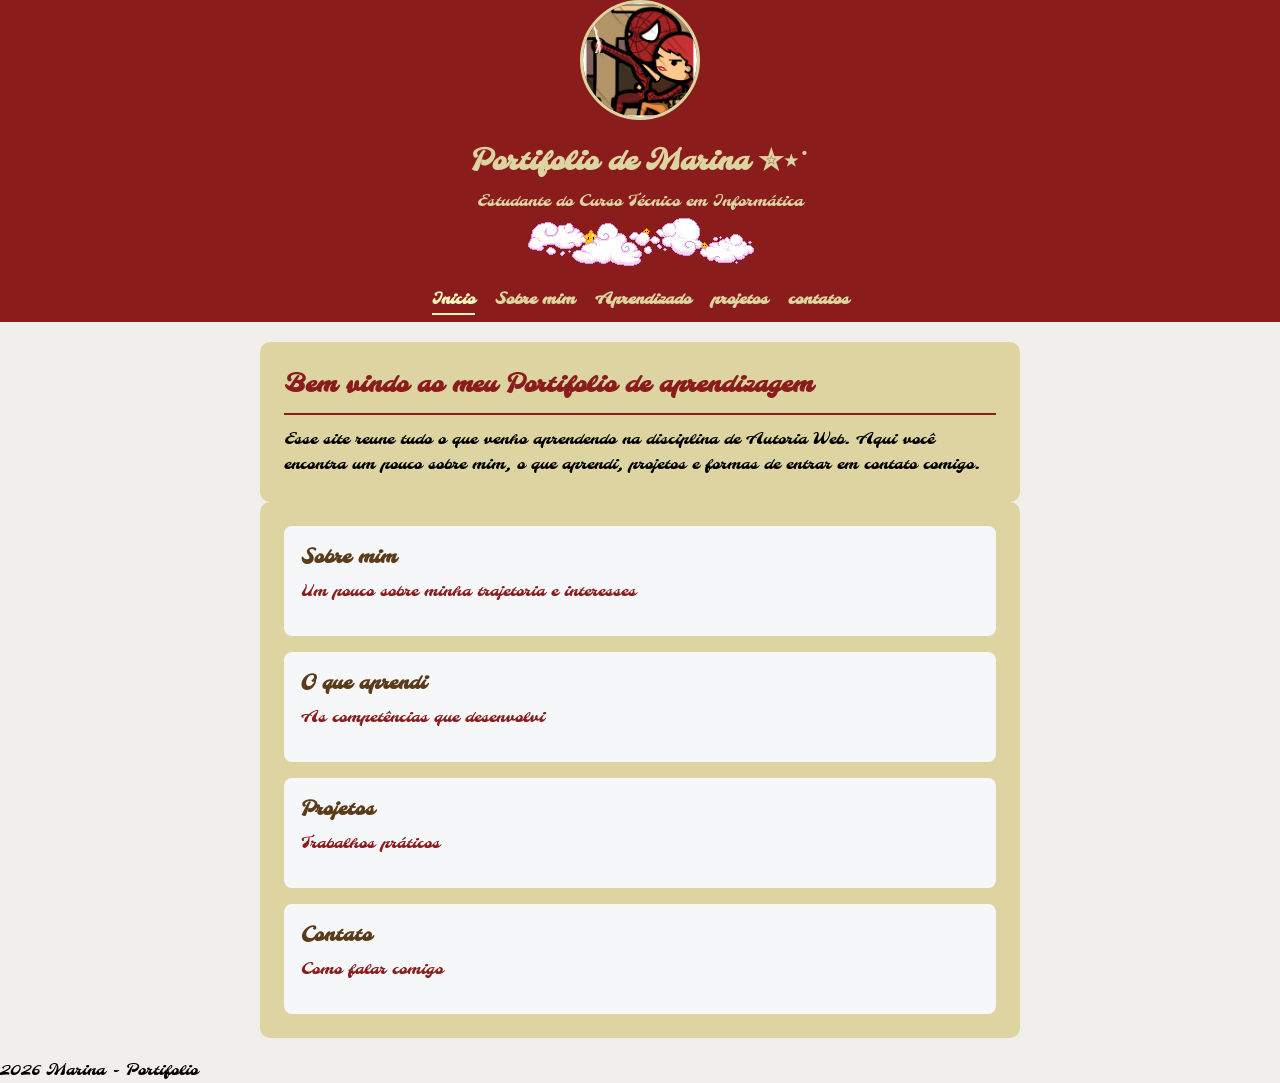
<file: index.html>
<!DOCTYPE html>
<html lang="pt-br">
<head>
    <meta charset="UTF-8">
    <meta name="viewport" content="width=device-width, initial-scale=1.0">
    <title>PORTIFOLIO DE MARINA</title>
   
    <link rel="icon" type="gif" href="gif melancia - Copia.gif">
    <link rel="stylesheet" href="css portifolio.css">
  
</head>
<body>
    <header>
    <img src="spiderman_and_mary_jane_in_motion_by_johnjfreeze-d549yhq.gif"alt="foto de perfil" class="foto-perfil">
    <h1>Portifolio de Marina ✮⋆˙ </h1>
    <p> Estudante do Curso Técnico em Informática </p>
    <img src="nuvem.gif" alt="GIF" class="gif">

    <nav> 
        <ul>
            <li><a href="index.html" class="ativo">Inicio</a></li>
            <li><a href="sobre.html">Sobre mim</a></li>
            <li><a href="aprendizado.html">Aprendizado</a></li>
            <li><a href="projetos.html">projetos</a></li>
            <li><a href="contato.html">contatos</a></li>
        </ul>
    </nav>
</header>

<main>
    <section>
        <h2>Bem vindo ao meu Portifolio de aprendizagem</h2>
        <p>
            Esse site reune tudo o que venho aprendendo na disciplina de Autoria Web.
            Aqui você encontra um pouco sobre mim, o que aprendi, projetos e formas 
            de entrar em contato comigo.
        </p>
    </section>

    <section>
        <div class="grade-links">
            <a href="sobre.html" class="cartao-link">
            <h3>Sobre mim</h3>
            <p>Um pouco sobre minha trajetoria e interesses</p>
            </a>
            <a href="aprendizado.html" class="cartao-link">
                <h3>O que aprendi</h3>
                <p>As competências que desenvolvi</p>
            </a>
            <a href="projetos.html" class="cartao-link">
                <h3>Projetos</h3>
                <p>Trabalhos práticos</p>
            </a>
            <a href="contato.html" class="cartao-link">
                <h3>Contato</h3>
                <p>Como falar comigo</p>
            </a>
        </div>
    </section>
</main>

<footer>2026 Marina - Portifolio</footer>
</body>
</file>
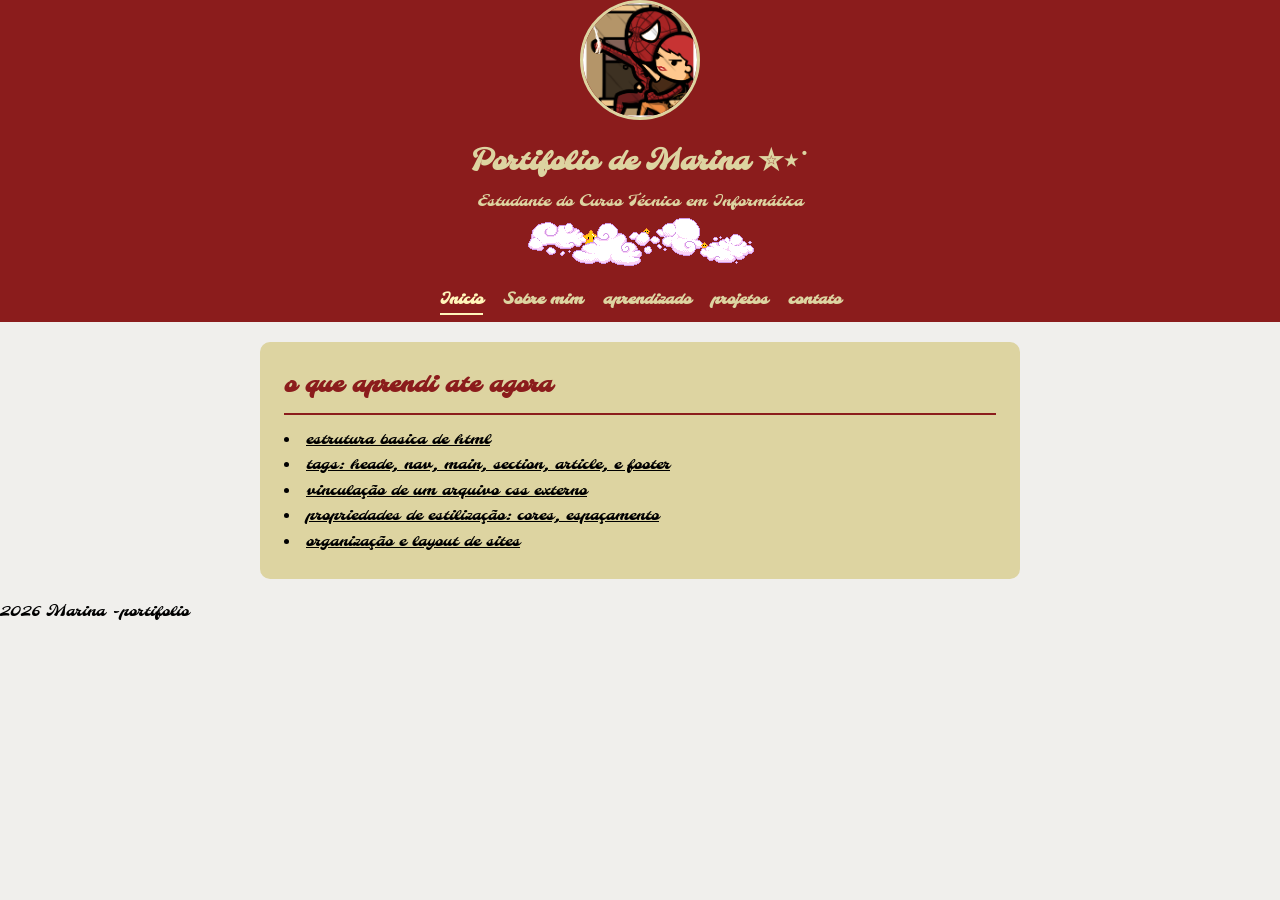
<file: aprendizado.html>
<!DOCTYPE html>
<html lang="pt-br">
<head>
    <meta charset="UTF-8">
    <meta name="viewport" content="width=device-width, initial-scale=1.0">
    <title>Portifolio de Marina</title>
    <link rel="icon" type="img/gif" href="gif melancia - Copia.gif">
    <link rel="stylesheet" href="css portifolio.css">
</head>
<body>
    <header>
        <img src="spiderman_and_mary_jane_in_motion_by_johnjfreeze-d549yhq.gif"alt="foto de perfil" class="foto-perfil">
    <h1>Portifolio de Marina ✮⋆˙</h1>
    <p> Estudante do Curso Técnico em Informática </p>
    <img src="nuvem.gif" alt="GIF" class="gif">

    <nav> 
        <ul>
            <li><a href="index.html" class="ativo">Inicio</a></li>
            <li><a href="sobre.html">Sobre mim</a></li>
            <li><a href="aprendizado.html">aprendizado</a></li>
            <li><a href="projetos.html">projetos</a></li>
            <li><a href="contato.html">contato</a></li>
        </ul>
    </nav>
</header>

<main>
    <section>
<h2> o que aprendi ate agora</h2>
<p>
    <u>
   <li>estrutura basica de html</li>
   <li>tags: heade, nav, main, section, article, e footer</li>
   <li>vinculação de um arquivo css externo</li>
   <li>propriedades de estilização: cores, espaçamento</li>
   <li>organização e layout de sites</li>
   </p>
</u>

</section>

</main>

<footer>2026 Marina -portifolio</footer>

</body>
</html>
</file>
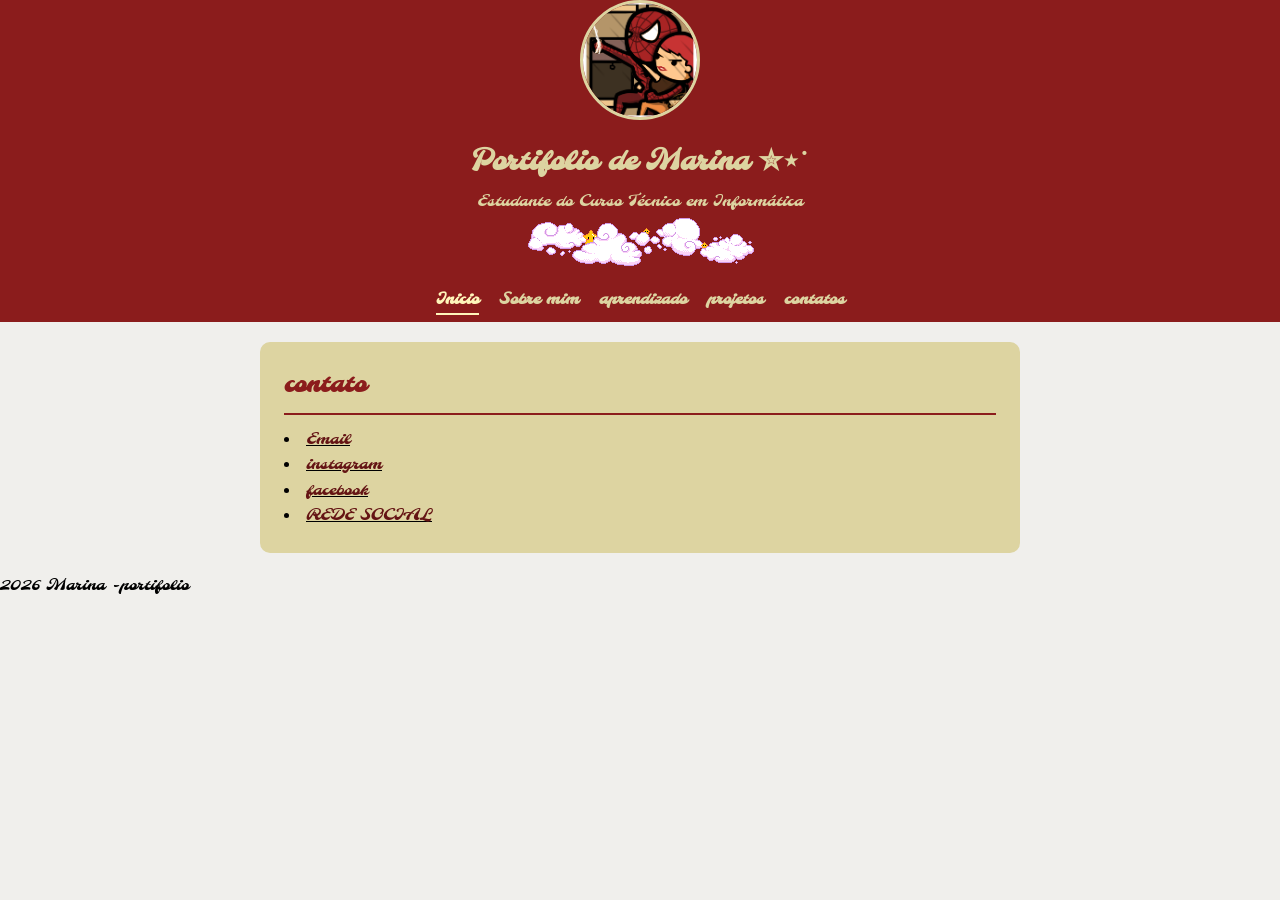
<file: contato.html>
<!DOCTYPE html>
<html lang="pt-br">
<head>
    <meta charset="UTF-8">
    <meta name="viewport" content="width=device-width, initial-scale=1.0">
    <title>Portifolio de Marina</title>
    <link rel="icon" type="img/gif" href="gif melancia - Copia.gif">
    <link rel="stylesheet" href="css portifolio.css">
</head>
<body>
    <header>
        <img src="spiderman_and_mary_jane_in_motion_by_johnjfreeze-d549yhq.gif"alt="foto de perfil" class="foto-perfil">
    <h1>Portifolio de Marina ✮⋆˙</h1>
    <p> Estudante do Curso Técnico em Informática </p>
    <img src="nuvem.gif" alt="GIF" class="gif">

    <nav> 
        <ul>
            <li><a href="index.html" class="ativo">Inicio</a></li>
            <li><a href="sobre.html">Sobre mim</a></li>
            <li><a href="aprendizado.html">aprendizado</a></li>
            <li><a href="projetos.html">projetos</a></li>
            <li><a href="contato.html">contatos</a></li>
        </ul>
    </nav>
</header>

<main>
    <section>
<h2> contato</h2>
<p>
    <u>
   <li><a href="mailto:marina.costa@escolar.ifrn.edu.br"> Email</a> </li>
   <li><a href=" https://www.instagram.com/"> instagram</a> </li>
   <li><a href="https://www.facebook.com/login/?next=https%3A%2F%2Fwww.facebook.com%2F%3Flocale%3Dpt_BR"> facebook</a> </li>
   <li><a href=" OUTRAS REDE SOCIAL"> REDE SOCIAL</a> </li>

</u>
</section>

</main>

<footer>2026 Marina -portifolio</footer>

</body>
</file>
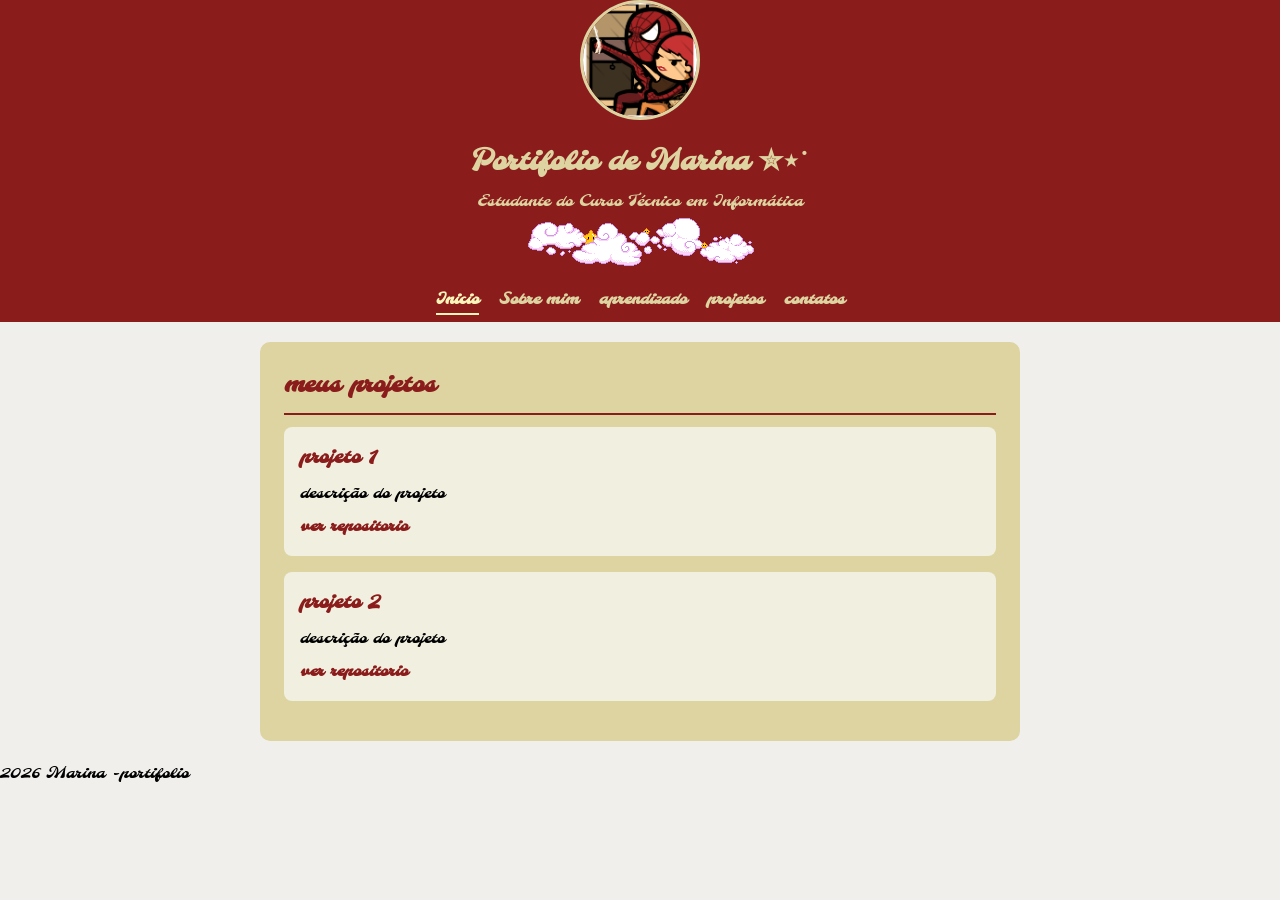
<file: projetos.html>
<!DOCTYPE html>
<html lang="pt-br">
<head>
    <meta charset="UTF-8">
    <meta name="viewport" content="width=device-width, initial-scale=1.0">
    <title>Portifolio de Marina ✮⋆˙</title>
    <link rel="icon" type="image/gif" href="gif melancia.gif">


    <link rel="stylesheet" href="css portifolio.css">
</head>
<body>
    <header>
        <img src="spiderman_and_mary_jane_in_motion_by_johnjfreeze-d549yhq.gif"alt="foto de perfil" class="foto-perfil">
    <h1>Portifolio de Marina ✮⋆˙</h1>
    <p> Estudante do Curso Técnico em Informática </p>
    <img src="nuvem.gif" alt="GIF" class="gif">

    <nav> 
        <ul>
            <li><a href="index.html" class="ativo">Inicio</a></li>
            <li><a href="sobre.html">Sobre mim</a></li>
            <li><a href="aprendizado.html">aprendizado</a></li>
            <li><a href="projeto.html">projetos</a></li>
            <li><a href="contato.html">contatos</a></li>
        </ul>
    </nav>
</header>

<main>
    <section>
<h2>meus projetos</h2>
<p>
   <article class="card">
<h3>projeto 1</h3>
<p>descrição do projeto</p>
<a herf="link">ver repositorio</a>

   </article>

   <article class="card">
    <h3>projeto 2</h3>
    <p>descrição do projeto</p>
    <a herf="link2">ver repositorio</a>
    
       </article>

</section>

</main>

<footer>2026 Marina -portifolio</footer>

</body>
</file>
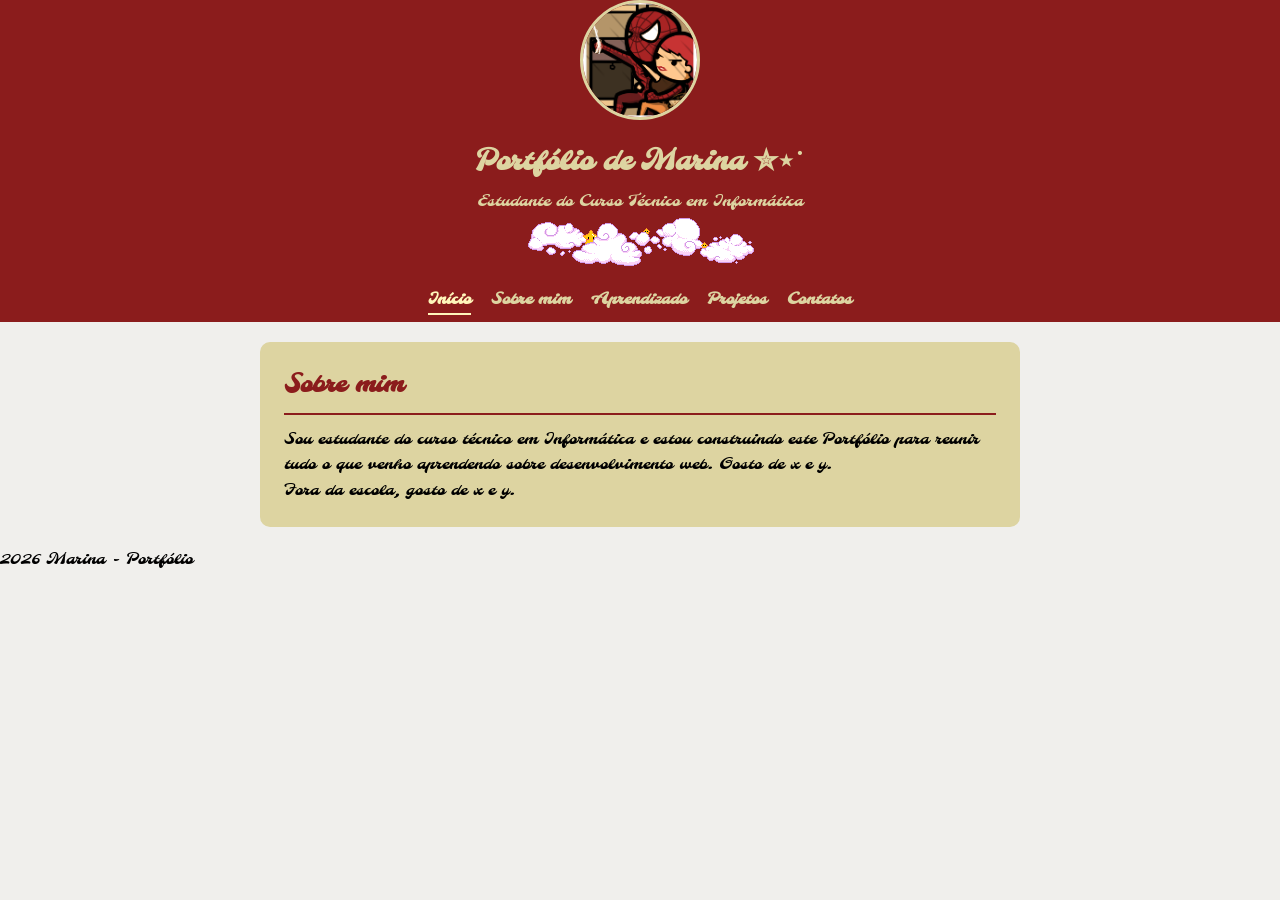
<file: sobre.html>
<!DOCTYPE html>
<html lang="pt-br">
<head>
    <meta charset="UTF-8">
    <meta name="viewport" content="width=device-width, initial-scale=1.0">
    <title>Portfólio de Marina</title>
    <link rel="icon" type="img/gif" href="gif melancia - Copia.gif">
    <link rel="stylesheet" href="css portifolio.css">
</head>

<body>

    <header>
        <img src="spiderman_and_mary_jane_in_motion_by_johnjfreeze-d549yhq.gif"alt="foto de perfil" class="foto-perfil">

        <h1>Portfólio de Marina ✮⋆˙</h1>
        <p>Estudante do Curso Técnico em Informática</p>
        <img src="nuvem.gif" alt="GIF" class="gif">

        <nav>
            <ul>
                <li><a href="index.html" class="ativo">Início</a></li>
                <li><a href="sobre.html">Sobre mim</a></li>
                <li><a href="aprendizado.html">Aprendizado</a></li>
                <li><a href="projeto.html">Projetos</a></li>
                <li><a href="contato.html">Contatos</a></li>
            </ul>
        </nav>
    </header>

    <main>
        <section>
            <h2>Sobre mim</h2>

            <p>
                Sou estudante do curso técnico em Informática e estou construindo
                este Portfólio para reunir tudo o que venho aprendendo sobre
                desenvolvimento web. Gosto de x e y.
            </p>

            <p>Fora da escola, gosto de x e y.</p>
        </section>
    </main>

    <footer>
        2026 Marina - Portfólio
    </footer>

</body>
</html>
</file>
<file: css portifolio.css>
@import url('https://fonts.googleapis.com/css2?family=Molle:ital@1&display=swap');

:root {
    --gradiente: linear-gradient(135deg, #ff69b4, #ff1493);
}

* {
    margin: 0;
    padding: 0;
    box-sizing: border-box;
}

/*CABEÇALHO IGUAL EM TODAS AS PAGINAS*/
body {
    font-family: "Molle", cursive;
    color: black;
    line-height: 1.6;
    background-color: rgb(240, 239, 236);
}

header {
    background-color: rgb(139, 28, 28);
    color: rgb(221, 212, 161);
    text-align: center;
    padding-top: 0;
}

.foto-perfil {
    width: 120px;
    height: 120px;
    border-radius: 50%;
    object-fit: cover;
    margin-bottom: 12px;
    border: 3px solid rgb(221, 212, 161);
}

header h1 {
    font-size: 28px;
    margin-bottom: 4px;
}
/* MENU DE NAVEGAÇÃO */

nav ul {
    list-style: none;
    display: flex;
    justify-content: center;
    gap: 20px;
    padding: 10px 0;
}

nav a {
    color: rgb(221, 212, 161);
    text-decoration: none;
    font-weight: bold;
    padding-bottom: 4px;
    border-bottom: 2px solid transparent;
}

nav a:hover {
    text-decoration: underline;
}

a {
    color:rgb(100, 20, 20);
    text-decoration: none;
}

a:visited {
    color: 
}

a:hover {
    color: rgb(156, 95, 95);
}
/* Destaca no menu a pagina em que o usuário está */
nav a.ativo {
    color: rgb(255, 245, 186);;
    border-bottom: 2px solid rgb(255, 245, 186);
}
/* Conteúdo principal */
main {
    max-width: 800px;
    margin: 0 auto;
    padding: 20px;
}

section {
    background-color: rgb(221, 212, 161);
    border-radius: 10px;
    padding: 24px;
    box-shadow: 8px rgba(0, 0, 0, 0.1);
}

section h2 {
    color: rgb(139, 28, 28);
    margin-bottom: 12px;
    border-bottom: 2px solid rgb(139, 28, 28);
    padding-bottom: 8px;
}

section ul {
    padding-left: 20px;
}
/* Grade de link da página inicial */
.grade-links {
    display: flex;
    flex-wrap: wrap;
    gap: 16px;
}

.cartao-link {
    width: 100%;
    height: 110px;
    background-color: rgb(246, 247, 248);
    padding: 16px;
    text-decoration: none;
    color: rgb(139, 28, 28);
    display: block;
    border-radius: 8px;
    transition: 0.3s;
    border: 1px solid transparent;

    /* animação */
    transition: transform 0.3s ease, box-shadow 0.3s ease;
}

.cartao-link:hover {
    background-color: rgb(255, 251, 228);
    transform: translateY(-3px);
    box-shadow: 0 4px 10px rgba(238, 218, 162, 0.25);
}

.cartao-link h3 {
    color: rgb(90, 60, 26);
    margin-bottom: 6px;
}


.card {
    background-color:rgb(241, 239, 223);
    border-radius: 8px;
    padding: 16px;
    margin-bottom: 16px;
}

.card h3 {
    color:rgb(139, 28, 28);
    margin-bottom: 8px;
}

.card a {
    display: inline-block;
    margin-top: 8px;
    color: rgb(139, 28, 28);
    font-weight: bold;
}
</file>
